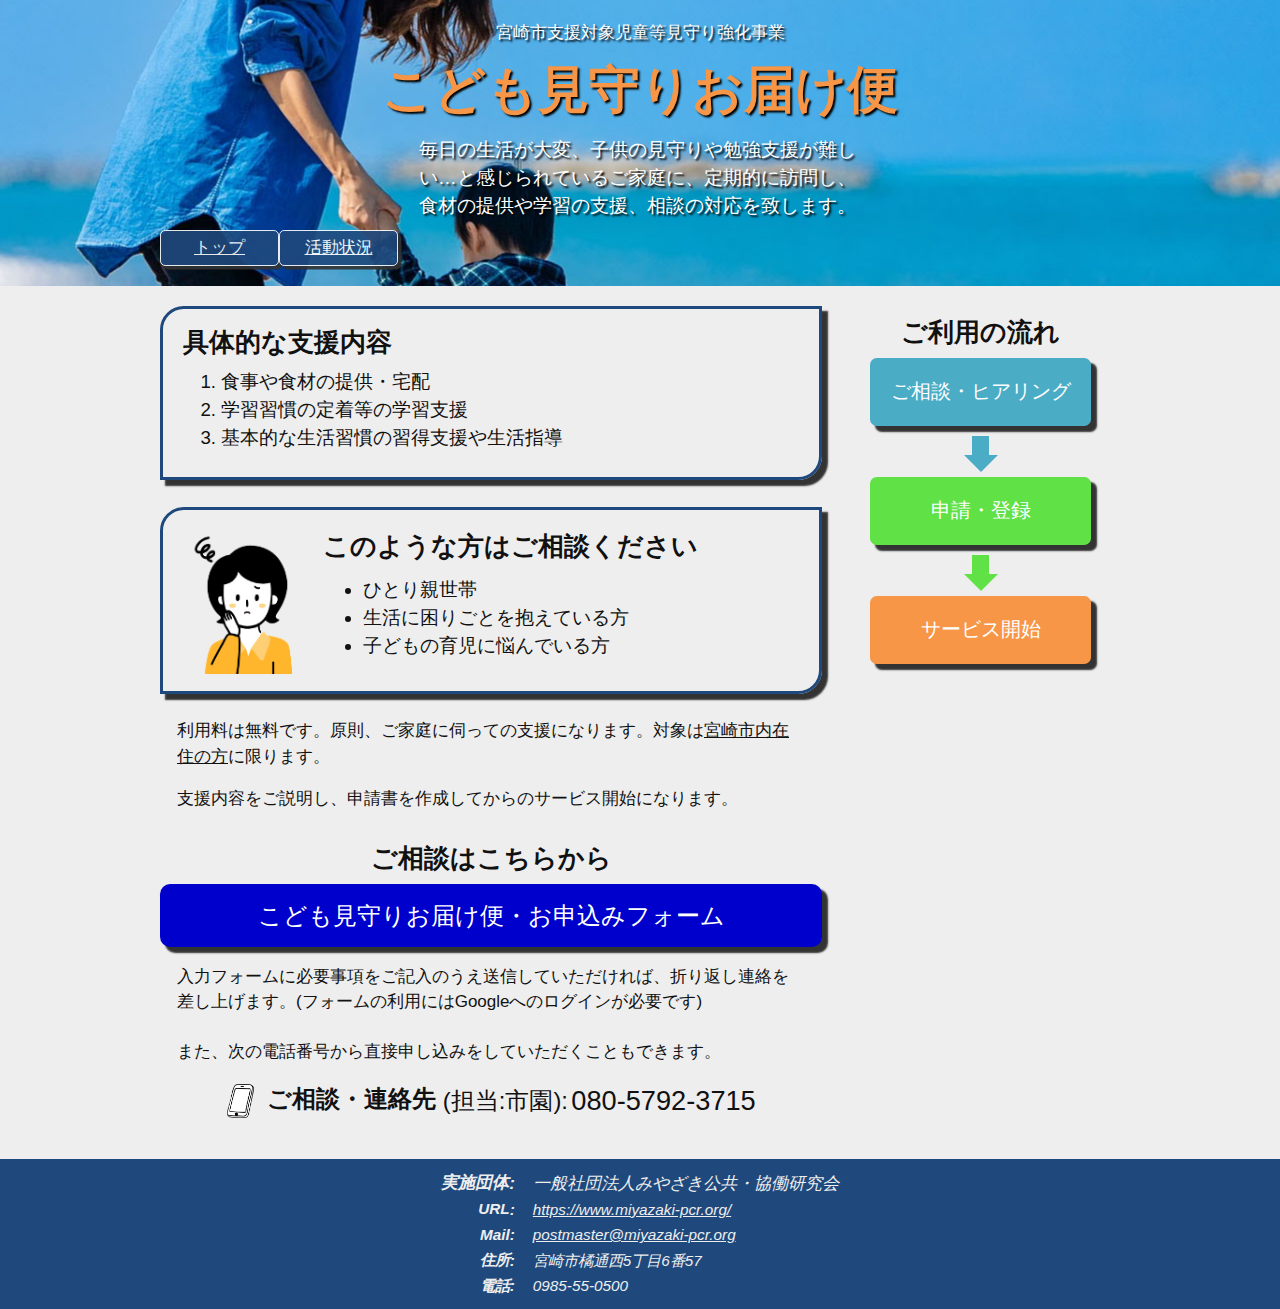
<file: index.html>
<!DOCTYPE html>

<html lang="ja">

<head>
  <meta charset="UTF-8">
  <meta http-equiv="X-UA-Compatible" content="IE=edge">
  <meta name="viewport" content="width=device-width, initial-scale=1.0">
  <meta name="format-detection" content="telephone=no">

  <title>こども見守りお届け便</title>
  <link rel="stylesheet" href="styles/index.css">
</head>

<body>

  <!-- header -->
  <header class="header">
    <div class="header-container">
      <!-- head-part -->
      <section class="header-head-part">
        <div class="header-head-part__pre-head">宮崎市支援対象児童等見守り強化事業</div>
        <h1 class="header-head-part__head">こども見守りお届け便</h1>
        <p class="header-head-part__description">毎日の生活が大変、子供の見守りや勉強支援が難しい…と感じられているご家庭に、定期的に訪問し、食材の提供や学習の支援、相談の対応を致します。</p>
      </section>
      <!-- navigator -->
      <nav class="nav">
        <!-- <div class="nav-container"> -->
          <ul class="navigation-list">
            <li class="navigation-list__item">
              <a class="navigation-list__anchor" href="./index.html">トップ</a>
            </li>
            <li class="navigation-list__item">
              <a class="navigation-list__anchor" href="./activity.html">活動状況</a>
            </li>
            <!-- <li>
              <a href="#">利用者の声</a>
            </li> -->
          </ul>
        <!-- </div> -->
      </nav>
    </div>
  </header>

  <!-- <nav class="global_navigator flex_box"></nav> -->

  <main class="main">

    <div class="main-container main-flex">
      <div class="main-flex__left-container">

        <!-- 具体的な支援内容 -->
        <section class="specific-support main-section">
          <div class="specific-support__inner-box main-inner-box drop-shadow-common">
            <h2 class="specific-support__head zoom-in-animation">具体的な支援内容</h2>
            <ol class="specific-support__list zoom-in-animation">
              <li>食事や食材の提供・宅配</li>
              <li>学習習慣の定着等の学習支援</li>
              <li>基本的な生活習慣の習得支援や生活指導</li>
            </ol>
          </div>
        </section>

        <!-- このような方はご相談くださいセクション -->
        <section class="support-targets main-section">
          <div class="support-targets__inner-box main-inner-box">
            <!-- ボーダー枠 -->
            <div class="support-targets__bordered_box drop-shadow-common">
              <div class="support-targets__flex-wrap zoom-in-animation">
                <div class="support-targets__face-img-wrap">
                  <img class="support-targets__face-img" src="images/face.png" width="127" height="157" alt="このような方はご相談ください" >
                </div>
                <div>
                  <h2 class="support-targets__head">このような方はご相談ください</h2>
                  <ul class="support-targets__list">
                    <li>ひとり親世帯</li>
                    <li>生活に困りごとを抱えている方</li>
                    <li>子どもの育児に悩んでいる方</li>
                  </ul>
                </div>
              </div>
            </div>
            <!-- 下部解説 -->
            <div class="support-targets__description">
              <p>利用料は無料です。原則、ご家庭に伺っての支援になります。対象は<span class="under_line">宮崎市内在住の方</span>に限ります。</p>
              <p>支援内容をご説明し、申請書を作成してからのサービス開始になります。</p>
            </div>
          </div>
        </section>

        <!-- ご相談はこちらからsection -->
        <section class="contact-us main-section">
          <div class="contact-us__inner-box main-inner-box">

            <h2 class="contact-us__head">ご相談はこちらから</h2>

            <!-- 申し込みフォームへ -->
            <div class="contact-us__by-form">
              <div class="contact-us__button-wrap">
                <a class="contact-us__button drop-shadow-common" href="https://forms.gle/viFyHc3CMgtUYTkp9">
                  こども見守りお届け便・お申込みフォーム
                </a>
              </div>
              <p class="contact-us__description">
                入力フォームに必要事項をご記入のうえ送信していただければ、折り返し連絡を差し上げます。(フォームの利用にはGoogleへのログインが必要です)
              </p>
            </div>
            
            <!-- 電話で申し込み -->
            <div class="contact-by-phone">
              <p>
                また、次の電話番号から直接申し込みをしていただくこともできます。
              </p>
              <dl class="contact-by-phone__flex-wrap">
                <dt class="contact-by-phone__title">
                  <span><img class="contact-by-phone__img" src="images/phone.png" width="36" height="36" alt=""></span>
                  ご相談・連絡先
                </dt>
                <dd class="contact-by-phone__phone-number">080-5792-3715</dd>
              </dl>
            </div>
          </div>
        </section>

      </div>
      <!-- left-container ここまで -->

      <div class="main-flex__right-container">
        <!-- ご利用の流れ -->
        <!-- このsectin の style は、"usage_flowchart.css" に分けてある。 -->
        <section class="usage-flow main-section">
          <div class="usage-flow__inner-box main-inner-box">
            <h2 class="usage-flow__head">ご利用の流れ</h2>
            <div class="usage-flow__chart">
              <div class="usage-flow__node usage-flow__node01 drop-shadow-common">
                <span class="usage-flow__node-text">ご相談・ヒアリング</span>
              </div>
              <div class="usage-flow__arrow-wrap">
                <div class="usage-flow__arrow usage-flow__arrow01"></div>
              </div>
              <div class="usage-flow__node usage-flow__node02 drop-shadow-common">
                <span class="usage-flow__node-text">申請・登録</span>
              </div>
              <div class="usage-flow__arrow-wrap">
                <div class="usage-flow__arrow usage-flow__arrow02"></div>
              </div>
              <div class="usage-flow__node usage-flow__node03 drop-shadow-common">
                <span class="usage-flow__node-text">サービス開始</span>
              </div>
            </div>
          </div>
        </section>
      </div>
    </div>
  </main>

  <footer class="footer">
    <div class="footer-container">
      <address class="address">
        <table class="address-table">
          <tr class="implement-organization">
            <th class="address-table__head">実施団体</th>
            <td class="address-table__data implement-organization__name">一般社団法人みやざき公共・協働研究会</td>
          </tr>
          <tr>
            <th class="address-table__head">URL</th>
            <td class="address-table__data"><a href="https://www.miyazaki-pcr.org/">https://www.miyazaki-pcr.org/</a></td>
          </tr>
          <tr>
            <th class="address-table__head">Mail</th>
            <td class="address-table__data"><a href="mailto:postmaster@miyazaki-pcr.org">postmaster@miyazaki-pcr.org</a></td>
          </tr>
          <tr>
            <th class="address-table__head">住所</th>
            <td class="address-table__data">宮崎市橘通西5丁目6番57</td>
          </tr>
          <tr>
            <th class="address-table__head">電話</th>
            <td class="address-table__data">0985-55-0500</td>
          </tr>
        </table>
      </address>
    </div>
  </footer>

</body>
</html>
</file>
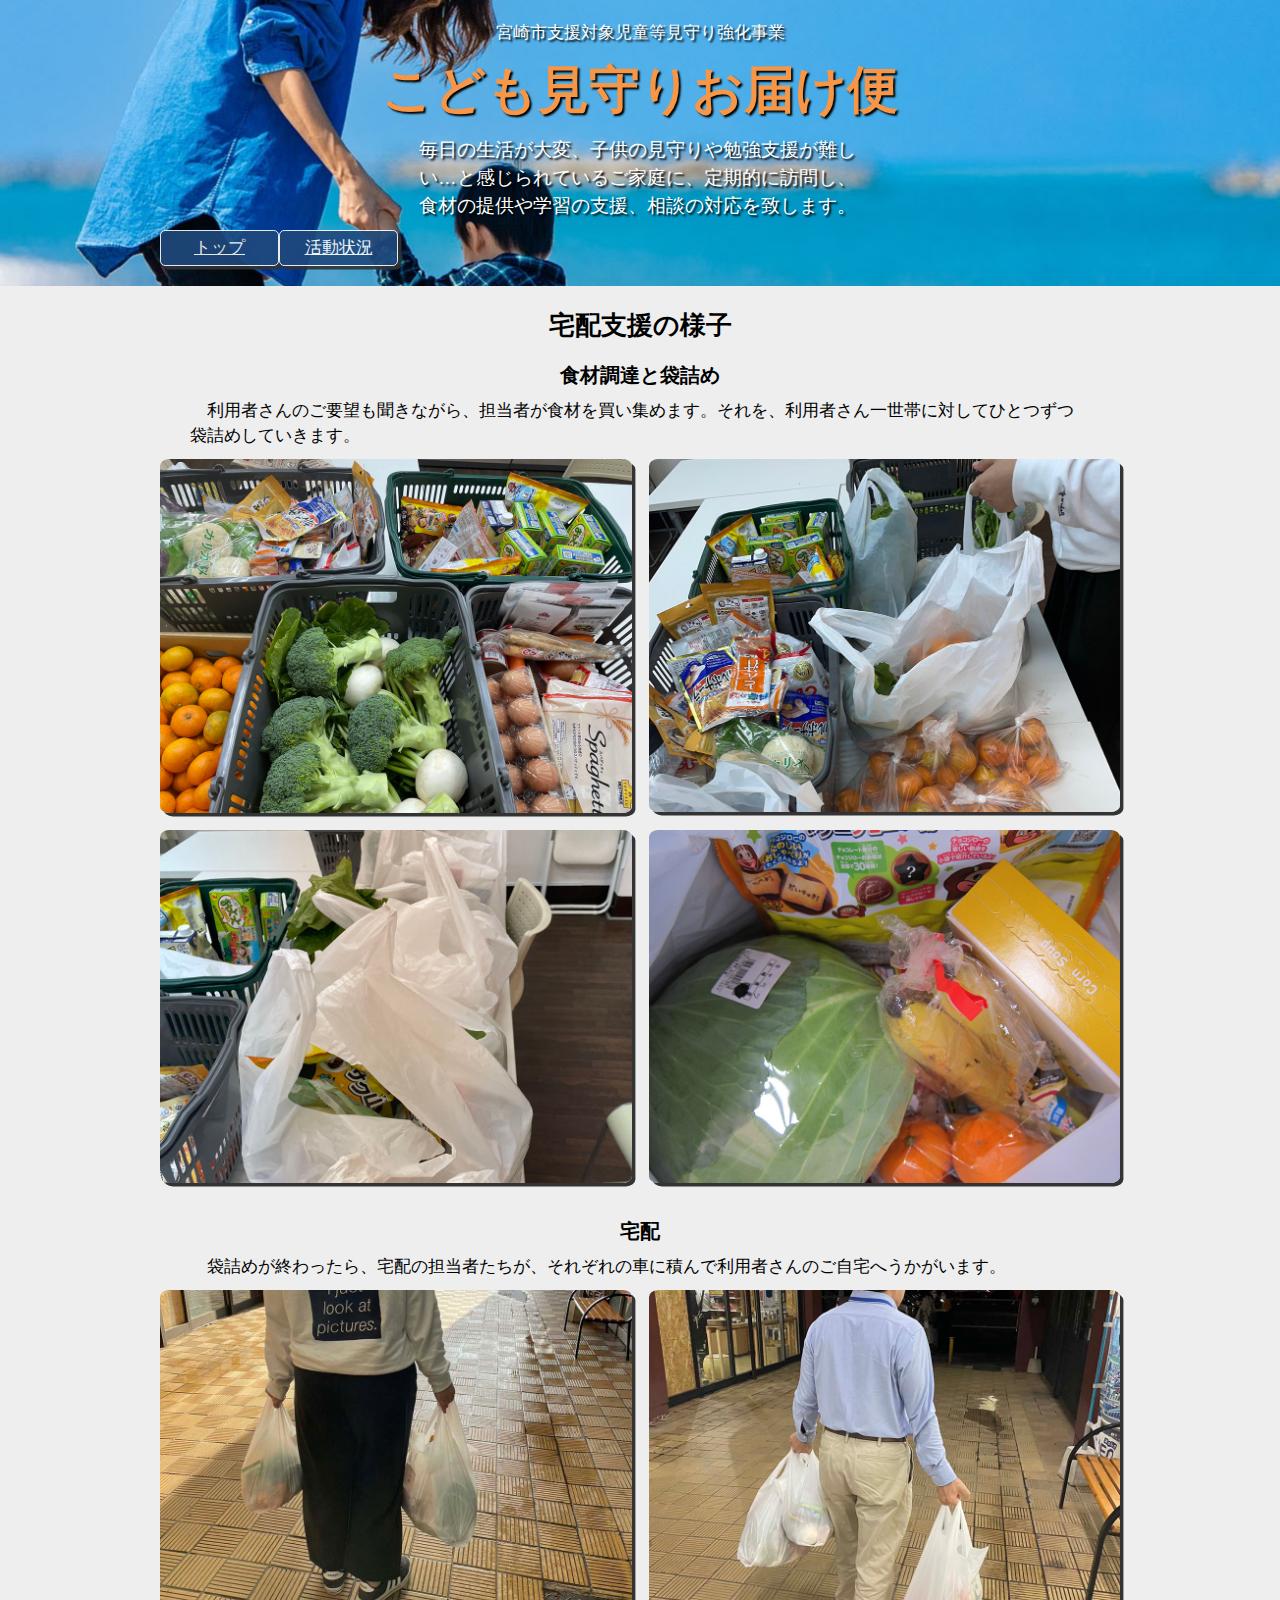
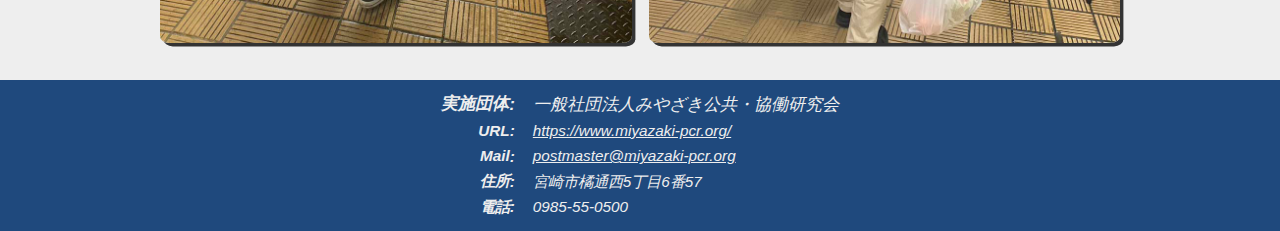
<file: activity.html>
<!DOCTYPE html>
<html lang="ja">
<head>
  <meta charset="UTF-8">
  <meta http-equiv="X-UA-Compatible" content="IE=edge">
  <meta name="viewport" content="width=device-width, initial-scale=1.0">
  <meta name="format-detection" content="telephone=no">
  <title>こども見守りお届け便</title>
  <link rel="stylesheet" href="styles/index.css">
</head>
<body>
  <!-- header -->
  <header class="header">
    <div class="header-container">
      <!-- head-part -->
      <section class="header-head-part">
        <div class="header-head-part__pre-head">宮崎市支援対象児童等見守り強化事業</div>
        <h1 class="header-head-part__head">こども見守りお届け便</h1>
        <p class="header-head-part__description">毎日の生活が大変、子供の見守りや勉強支援が難しい…と感じられているご家庭に、定期的に訪問し、食材の提供や学習の支援、相談の対応を致します。</p>
      </section>
      <!-- navigator -->
      <nav class="nav">
        <!-- <div class="nav-container"> -->
          <ul class="navigation-list">
            <li class="navigation-list__item">
              <a class="navigation-list__anchor" href="./index.html">トップ</a>
            </li>
            <li class="navigation-list__item">
              <a class="navigation-list__anchor" href="./activity.html">活動状況</a>
            </li>
            <!-- <li>
              <a href="#">利用者の声</a>
            </li> -->
          </ul>
        <!-- </div> -->
      </nav>
    </div>
  </header>

  <main>
    <div class="main-container main-flex">
      <article class="delivery-report-article report-article">
        <h2 class="report-article__head">宅配支援の様子</h2>

        <section class="report-article__section">
          <h3 class="report-article__section__head">食材調達と袋詰め</h3>
          <p class="report-article__description">
            利用者さんのご要望も聞きながら、担当者が食材を買い集めます。それを、利用者さん一世帯に対してひとつずつ袋詰めしていきます。
          </p>
          <!-- 袋詰めまでの写真 -->
          <div class="photos-grid-box-2-sqr photos-grid-box">
            <div class="photos-grid-box__photo-wrap">
              <img class="photos-grid-box__photo" src="images/activity_photos/purchased_food.jpg" alt="">
            </div>
            <div class="photos-grid-box__photo-wrap">
              <img class="photos-grid-box__photo" src="images/activity_photos/bagging.jpg" alt="">
            </div>
            <div class="photos-grid-box__photo-wrap">
              <img class="photos-grid-box__photo" src="images/activity_photos/bags.jpg" alt="">
            </div>
            <div class="photos-grid-box__photo-wrap">
              <img class="photos-grid-box__photo" src="images/activity_photos/inside_bag.jpg" alt="">
            </div>
          </div>
        </section>

        <section class="report-article__section">
          <h3 class="report-article__section__head">宅配</h3>
          <p class="report-article__description">
            袋詰めが終わったら、宅配の担当者たちが、それぞれの車に積んで利用者さんのご自宅へうかがいます。
          </p>
          <div class="photos-grid-box-2-1-rect photos-grid-box">
            <div class="photos-grid-box__photo-wrap">
              <img class="photos-grid-box__photo" src="images/activity_photos/deliveryman01.jpg" alt="">
            </div>
            <div class="photos-grid-box__photo-wrap">
              <img class="photos-grid-box__photo" src="images/activity_photos/deliveryman02.jpg" alt="">
            </div>
          </div>
        </section>

      </article>
    </div>
  </main>

  <footer class="footer">
    <div class="footer-container">
      <address class="address">
        <table class="address-table">
          <tr class="implement-organization">
            <th class="address-table__head">実施団体</th>
            <td class="address-table__data implement-organization__name">一般社団法人みやざき公共・協働研究会</td>
          </tr>
          <tr>
            <th class="address-table__head">URL</th>
            <td class="address-table__data"><a href="https://www.miyazaki-pcr.org/">https://www.miyazaki-pcr.org/</a></td>
          </tr>
          <tr>
            <th class="address-table__head">Mail</th>
            <td class="address-table__data"><a href="mailto:postmaster@miyazaki-pcr.org">postmaster@miyazaki-pcr.org</a></td>
          </tr>
          <tr>
            <th class="address-table__head">住所</th>
            <td class="address-table__data">宮崎市橘通西5丁目6番57</td>
          </tr>
          <tr>
            <th class="address-table__head">電話</th>
            <td class="address-table__data">0985-55-0500</td>
          </tr>
        </table>
      </address>
    </div>
  </footer>
</body>
</html>
</file>
<file: styles/index.css>
@charset "UTF-8";

@import url(common/sanitize.css);
@import url(base.css);
@import url(style.css);
@import url(responsive960.css);
@import url(responsive768.css);
@import url(responsive520.css);
@import url(responsive360.css);
@import url(usage_flowchart.css);
@import url(color.css);
</file>
